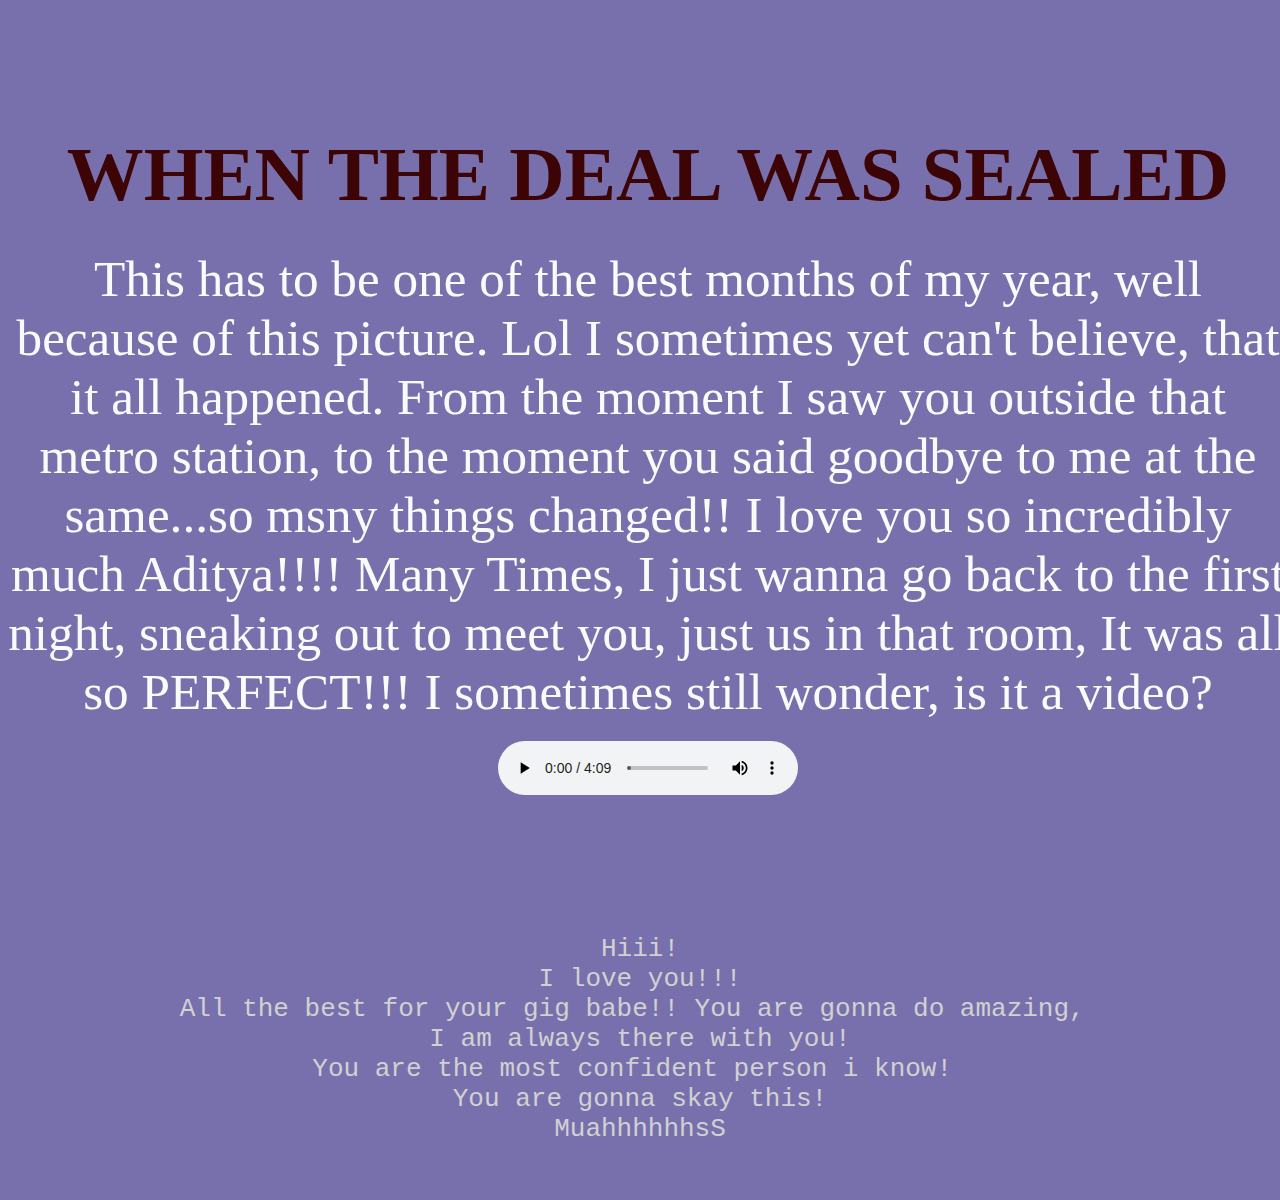
<file: 1.html>
<!DOCTYPE html>
<html>
<head>
<title>1</title>

<meta name="Author" content="Jigyasa">
<meta name="Keywords" content="Love">
</head>
<style>
body{
     background-color:rgb(120, 112, 173);
	 text-align:center;
     backface-visibility: 0.1;
	 }
pre{
    text-align:centre;
    font-size:xx-large;
    color: #d1d1d1;
}
.intro {
  display: flex;
  flex-direction: column;
  justify-content: center;
  align-items: center;
  width:100vw;
  height: 100vh;
  
  background-size: cover;
  background-position: center;
  background-repeat: no-repeat;

  backface-visibility: 0.1;
}
.intro h1 {
  font-family: "copperplate",serif;
  font-size: 100px;
  color: #3c0404 ;
  font-weight: bold;
  text-transform: uppercase;
  text-align: center;
  font-size: 6vw;
  margin: 10px;

}

.intro p {
  font-size: 20px;
  font-family: "copperplate",serif;
  color: #fafafa;
  text-align: center;
  font-size: 4vw;
  margin: 20px 0;
}

	
	</style>
<body>
   

</header>
<main>
<div class="intro">
    <h1>When the deal was sealed</h1>
    <p>This has to be one of the best months of my year, 
        well because of this picture. Lol I sometimes yet can't 
        believe, that it all happened. From the moment I saw you
        outside that metro station, to the moment you said goodbye to me 
        at the same...so msny things changed!!
        I love you so incredibly much Aditya!!!!
        Many Times, I just wanna go back to the first night,
        sneaking out to meet you,
        just us in that room,
        It was all so PERFECT!!!
        I sometimes still wonder,
        is it a video?

</p>
<audio controls>
    <source src="visions.mpeg" type="audio/mpeg">
  Your browser does not support the audio element.
  
  </audio>
  </div>
</main>

<pre>
Hiii!
I love you!!!
All the best for your gig babe!! You are gonna do amazing, 
I am always there with you!
You are the most confident person i know! 
You are gonna skay this!
MuahhhhhhsS
 </pre>
</body>
</html>
</file>
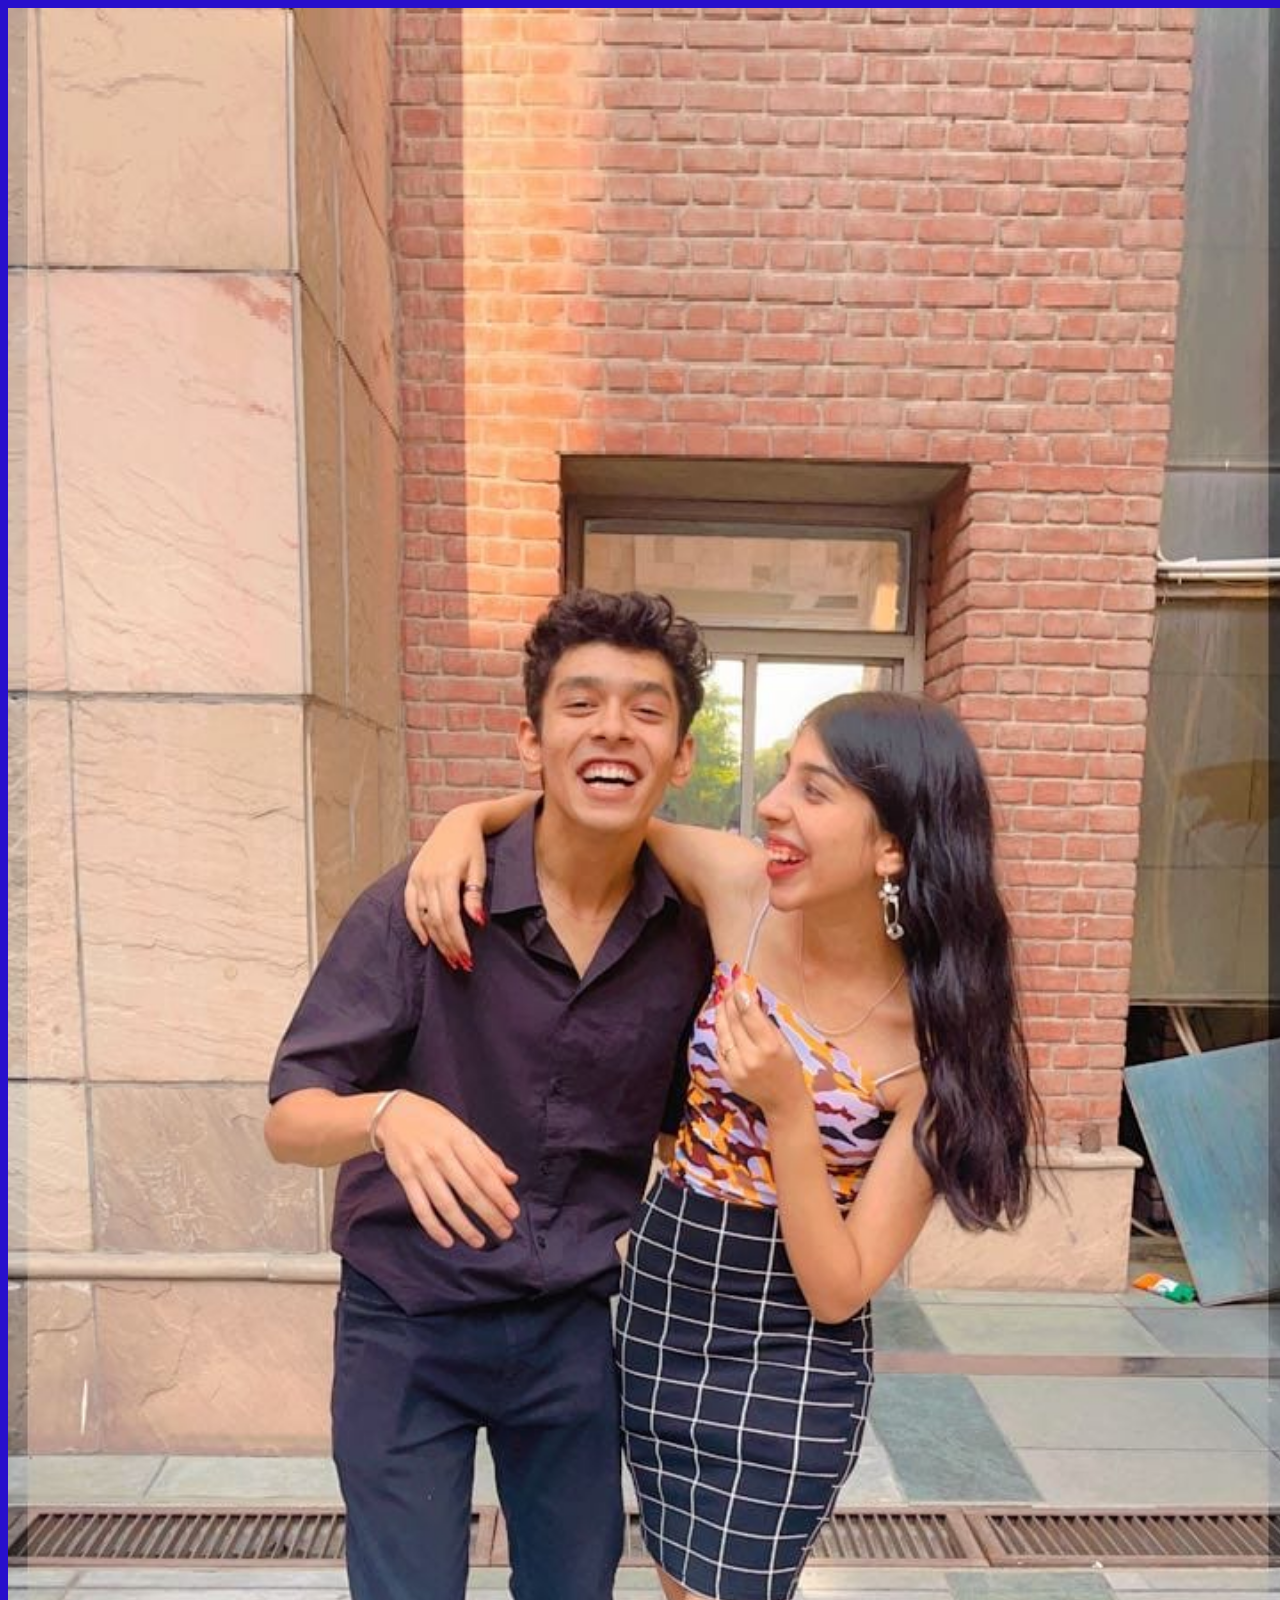
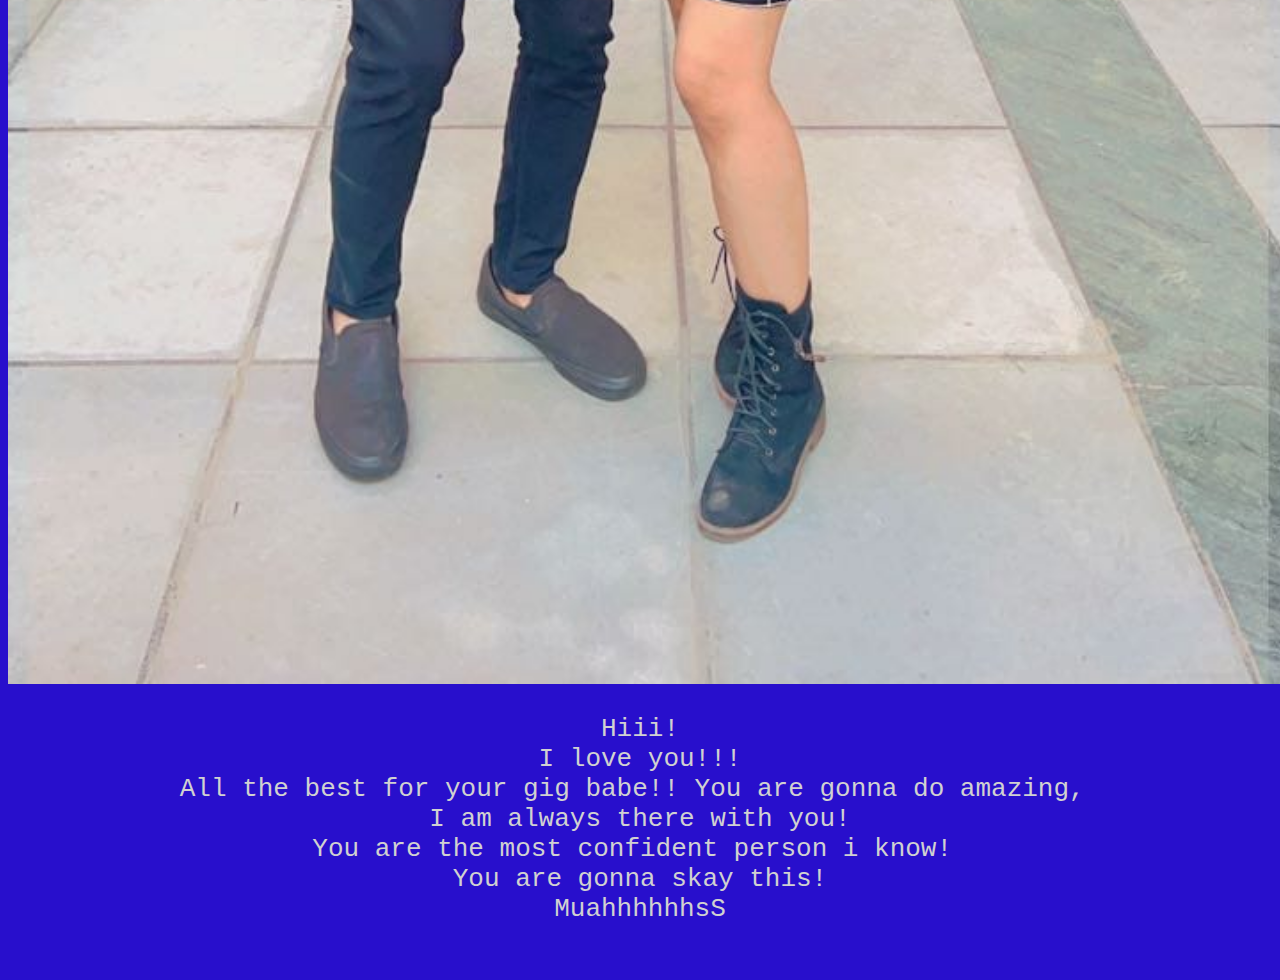
<file: 10.html>
<!DOCTYPE html>
<html>
<head>
    <meta name="viewport" content="width=device-width, initial-scale=1.0">
<title>My Love</title>

<meta name="Author" content="Jigyasa">
<meta name="Keywords" content="Love">
</head>
<style>
body{
     background-color:rgb(40, 15, 204);
	 text-align:center;
     backface-visibility: 0.1;
	 }
pre{
    text-align:centre;
    font-size:xx-large;
    color: #d1d1d1;
}

	
	</style>
<body>
	
	<img src="hehe.jpeg" style="width:100vw">

<pre>
Hiii!
I love you!!!
All the best for your gig babe!! You are gonna do amazing, 
I am always there with you!
You are the most confident person i know! 
You are gonna skay this!
MuahhhhhhsS
 </pre>
</body>
</html>
</file>
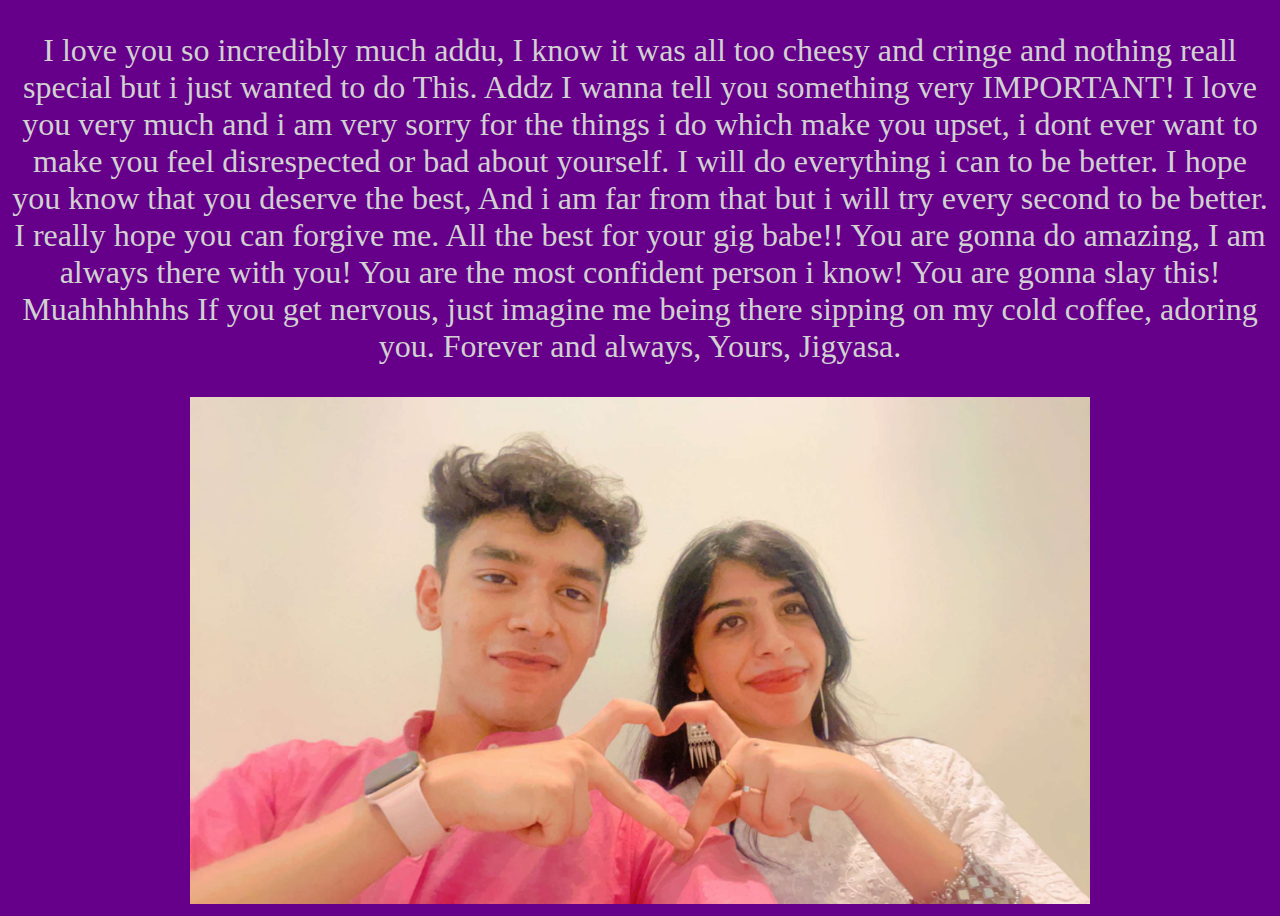
<file: e.html>
<!DOCTYPE html>
<html>
<head>
<title>My Love</title>

<meta name="Author" content="Jigyasa">
<meta name="Keywords" content="Love">
</head>
<style>
body{
     background-color:rgb(102, 0, 138);
	 text-align:center;
     justify-content: center;
     backface-visibility: 0.1;
	 }
p{
    text-align:centre;
    font-size:xx-large;
    color: #d1d1d1;
}

	
	</style>
<body>
	

<p>
I love you so incredibly much addu,
I know it was all too cheesy and cringe and nothing reall special 
but i just wanted to do This.
Addz I wanna tell you something very IMPORTANT!
I love you very much and  i am very sorry 
for the things i do which make you upset,
i dont ever want to make you feel disrespected or bad
about yourself.
I will do everything i can to be better.
I hope you know that you deserve the best, And i am far 
from that but i will try every second to be better.
I really hope you can forgive me.
All the best for your gig babe!!
 You are gonna do amazing, I am always there with you!
  You are the most confident person i know! You are gonna slay this! Muahhhhhhs
  If you get nervous, just imagine me being there
  sipping on my cold coffee, adoring you.
  Forever and always,
  Yours,
  Jigyasa.
 </p>
 <img src="best.jpeg" style="width:900px;">
</body>
</html>
</file>
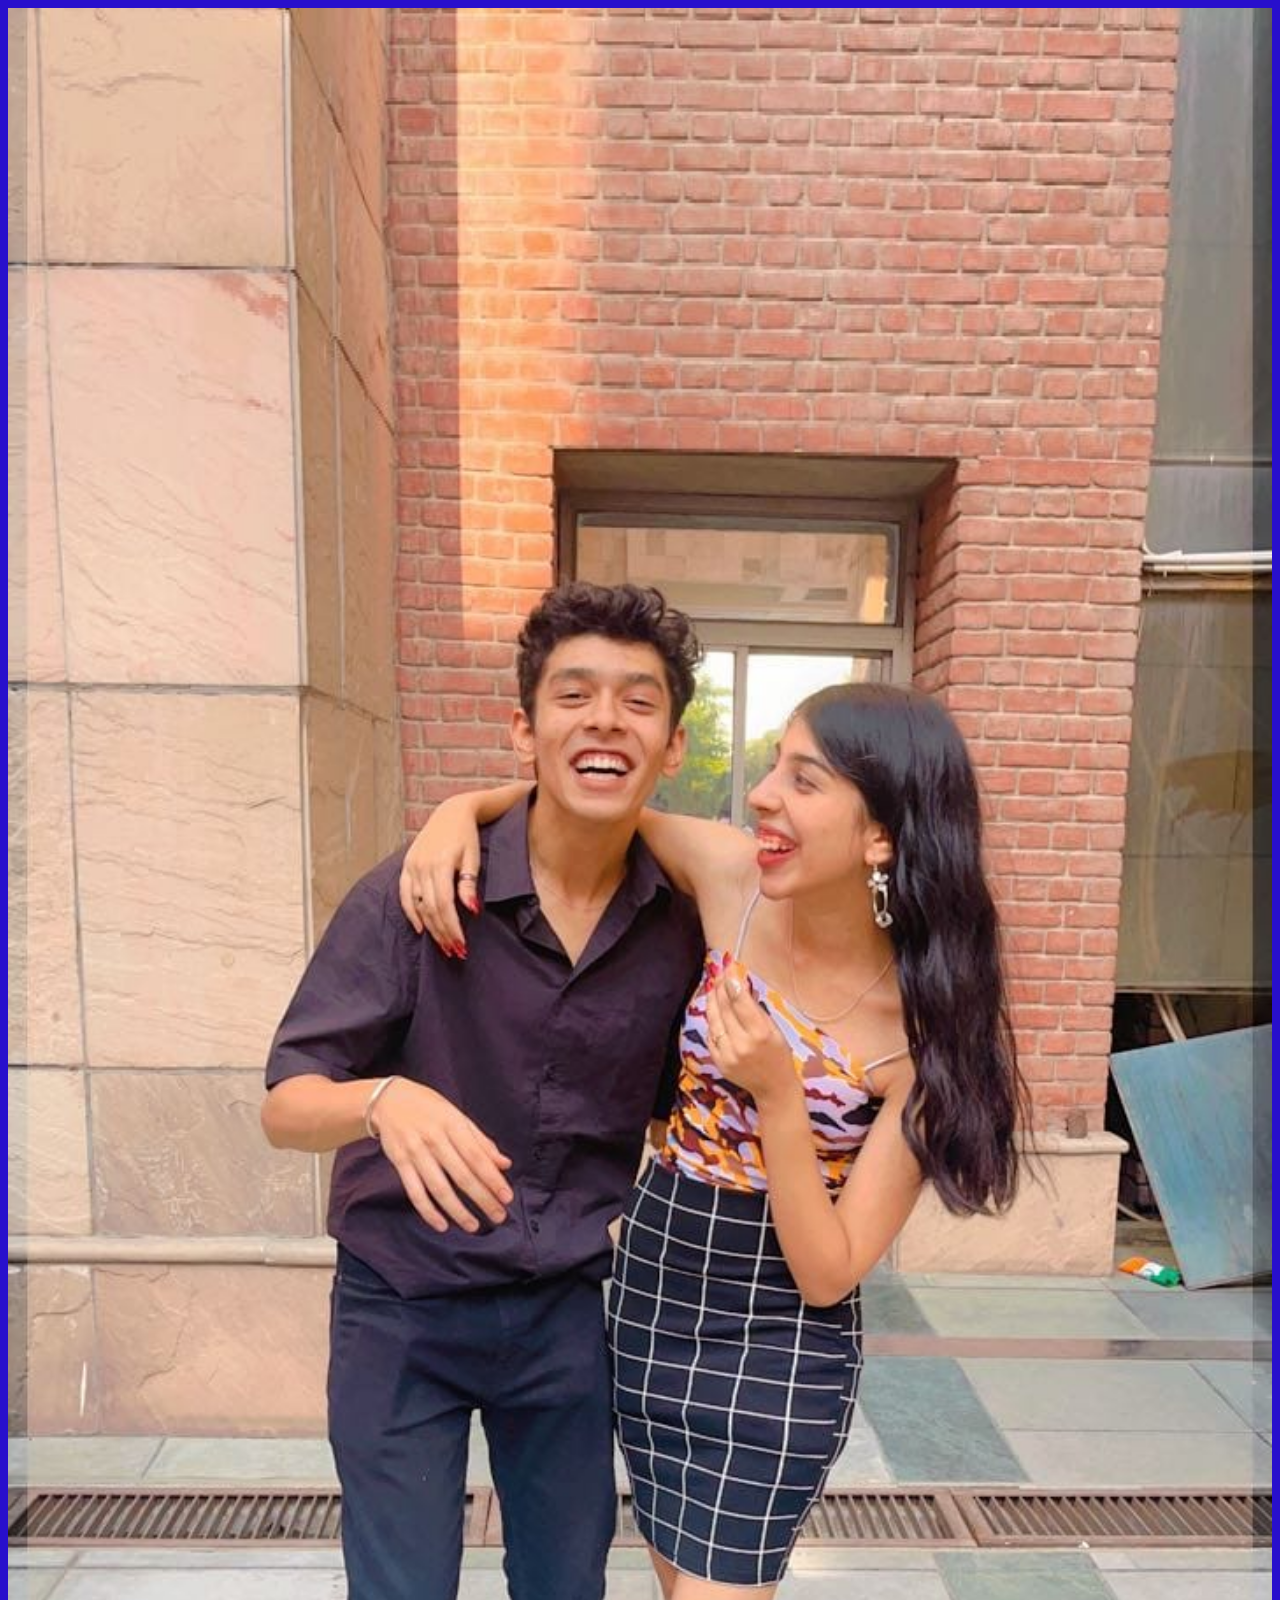
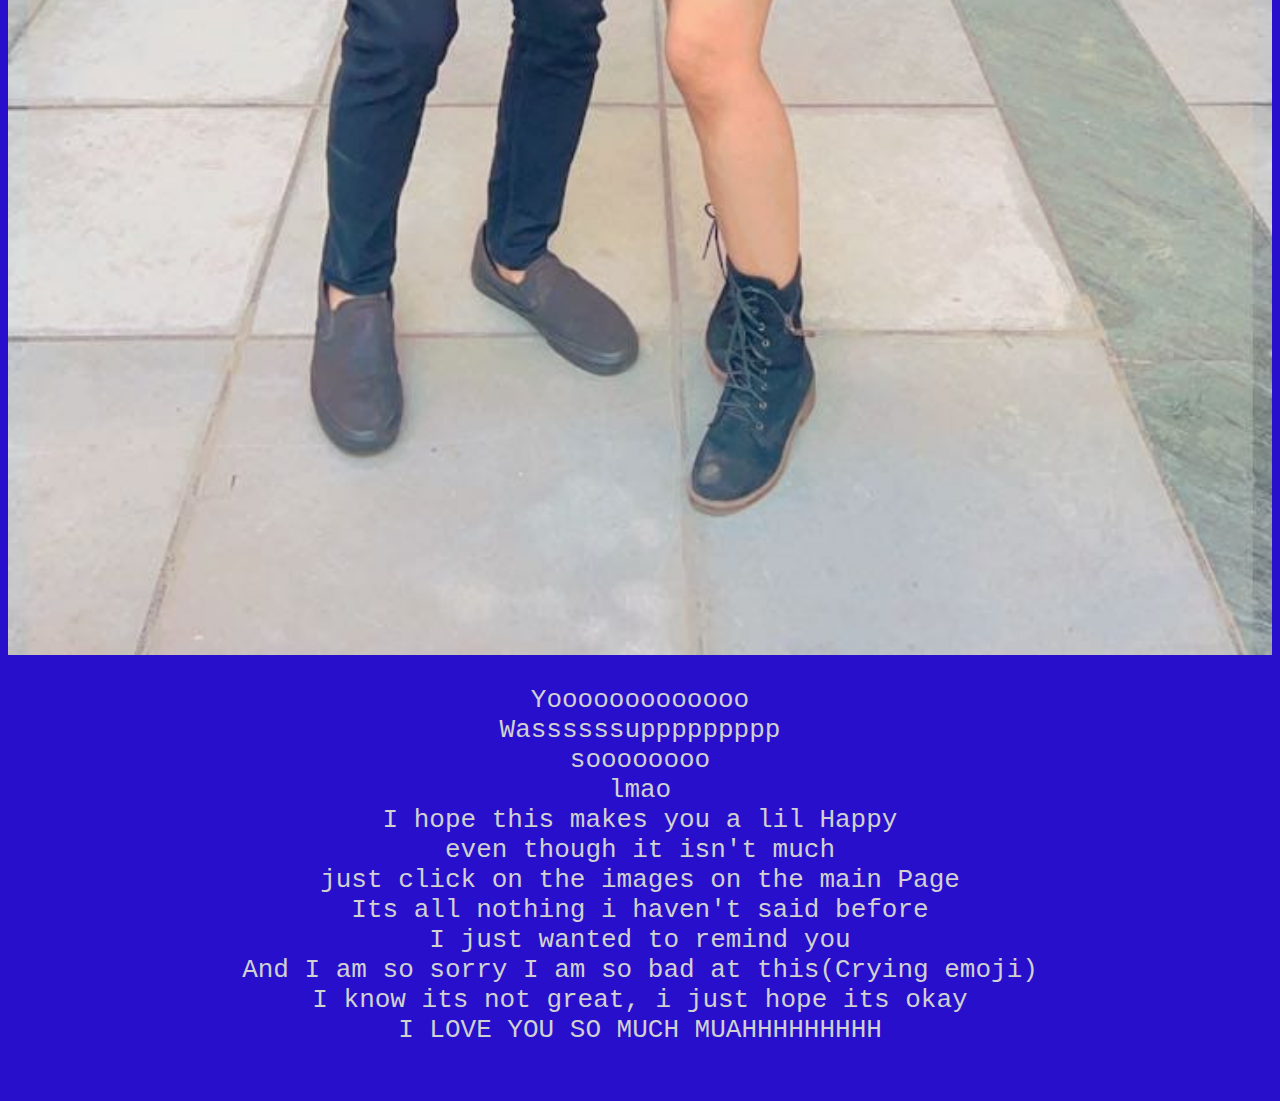
<file: r.html>
<!DOCTYPE html>
<html>
<head>
<title>My Love</title>

<meta name="Author" content="Jigyasa">
<meta name="Keywords" content="Love">
</head>
<style>
body{
     background-color:rgb(40, 15, 204);
	 text-align:center;
     backface-visibility: 0.1;
	 }
pre{
    text-align:centre;
    font-size:xx-large;
    color: #d1d1d1;
}

	
	</style>
<body>
	
	<img src="hehe.jpeg" style="width:100%">

<pre>
Yooooooooooooo
Wassssssuppppppppp
soooooooo
lmao
I hope this makes you a lil Happy
even though it isn't much
just click on the images on the main Page
Its all nothing i haven't said before
I just wanted to remind you
And I am so sorry I am so bad at this(Crying emoji)
I know its not great, i just hope its okay
I LOVE YOU SO MUCH MUAHHHHHHHHH
 </pre>
</body>
</html>
</file>
